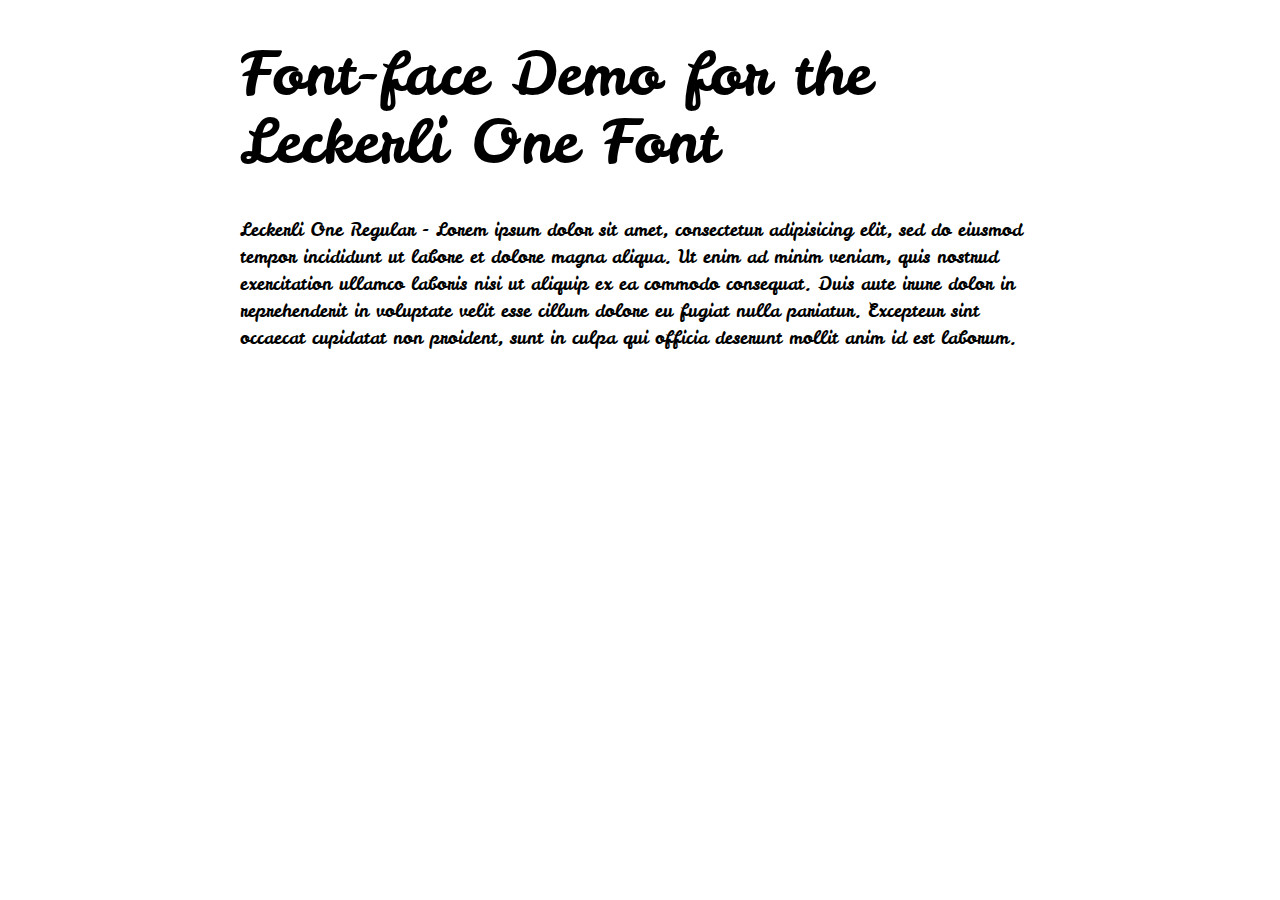
<file: assets/fonts/leckerli/demo.html>
<!DOCTYPE html PUBLIC "-//W3C//DTD XHTML 1.0 Strict//EN"
	"http://www.w3.org/TR/xhtml1/DTD/xhtml1-strict.dtd">

<html xmlns="http://www.w3.org/1999/xhtml" xml:lang="en" lang="en">
<head>
	<meta http-equiv="Content-Type" content="text/html; charset=utf-8"/>

	<title>Font Face Demo</title>
	<link rel="stylesheet" href="stylesheet.css" type="text/css" charset="utf-8">
	<style type="text/css" media="screen">
		h1.fontface {font: 60px/68px 'LeckerliOneRegular', Arial, sans-serif;letter-spacing: 0;}

		p.style1 {font: 18px/27px 'LeckerliOneRegular', Arial, sans-serif;}
		
		#container {
			width: 800px;
			margin-left: auto;
			margin-right: auto;
		}
	</style>
</head>

<body>
	<div id="container">
		<h1 class="fontface">Font-face Demo for the Leckerli One Font</h1>
	
	 

	<p class="style1">Leckerli One Regular - Lorem ipsum dolor sit amet, consectetur adipisicing elit, sed do eiusmod tempor incididunt ut labore et dolore magna aliqua. Ut enim ad minim veniam, quis nostrud exercitation ullamco laboris nisi ut aliquip ex ea commodo consequat. Duis aute irure dolor in reprehenderit in voluptate velit esse cillum dolore eu fugiat nulla pariatur. Excepteur sint occaecat cupidatat non proident, sunt in culpa qui officia deserunt mollit anim id est laborum.</p>

		</div>
</body>
</html>
</file>
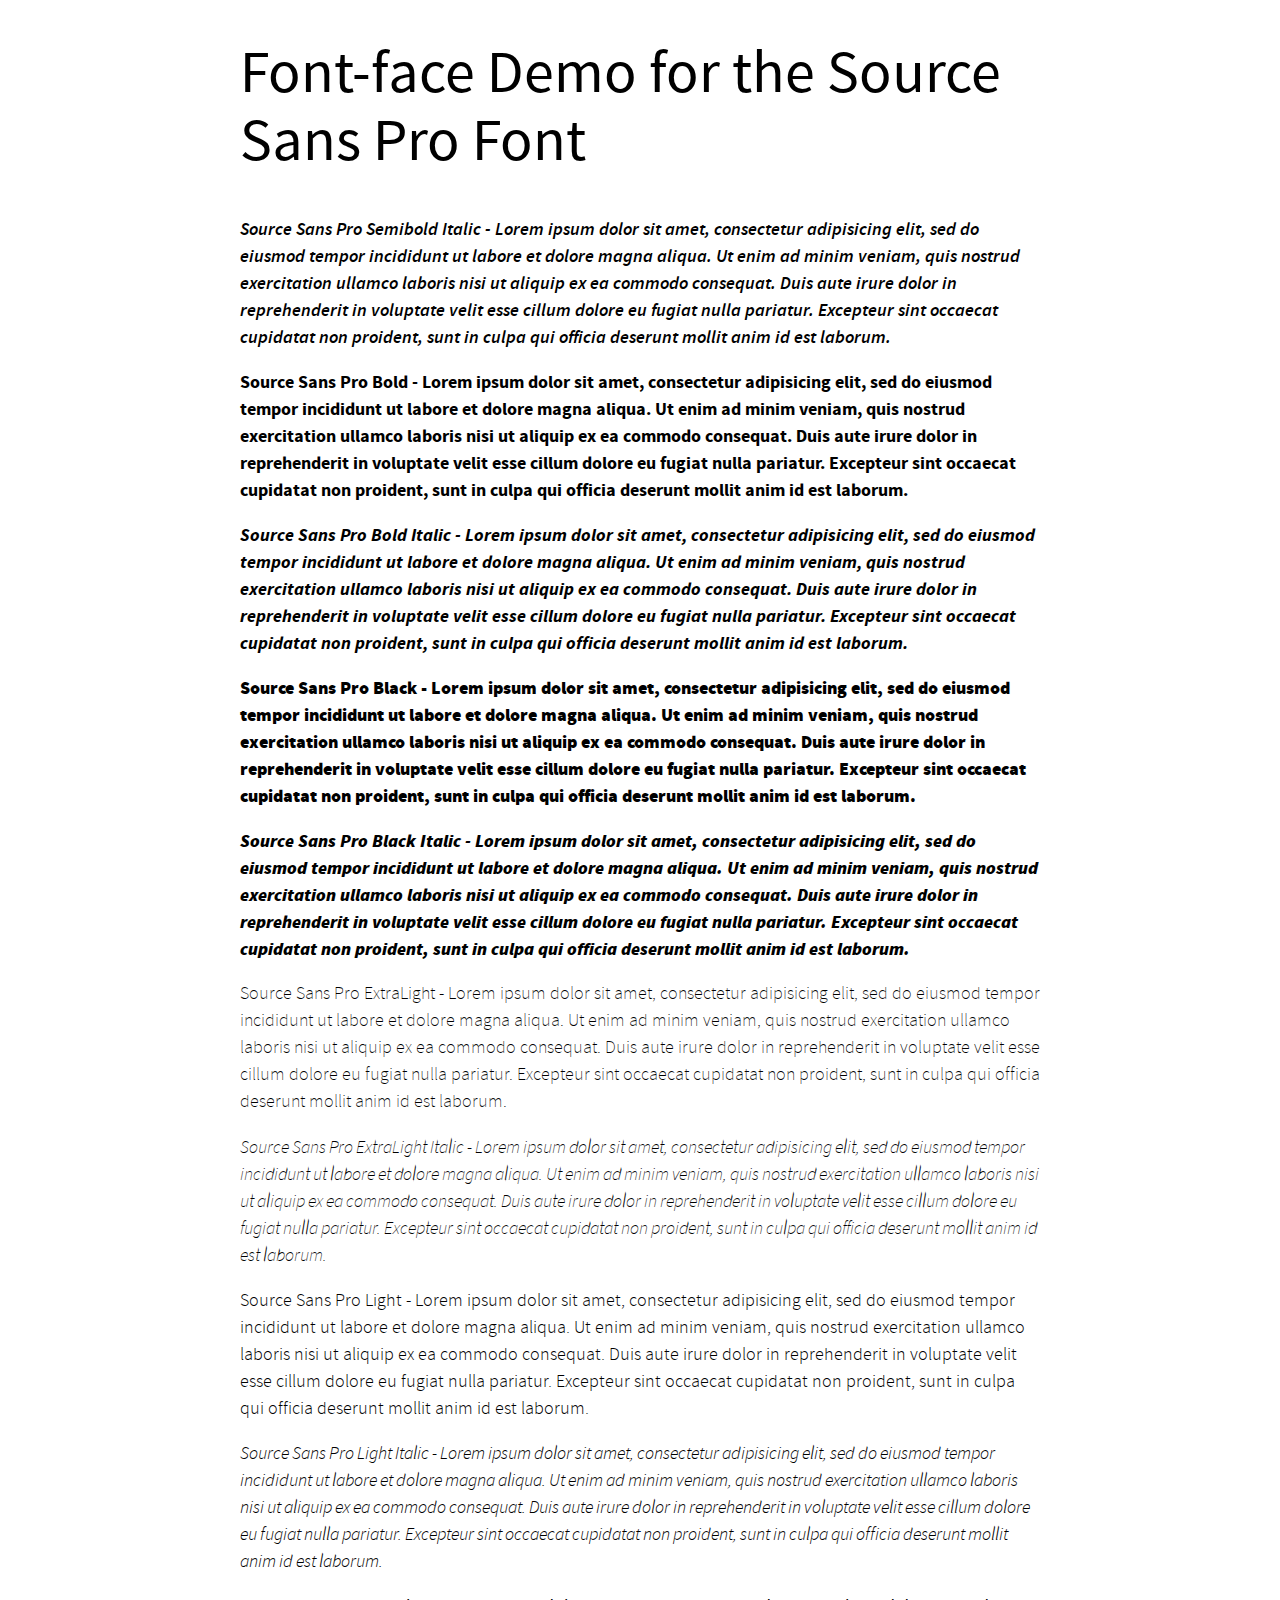
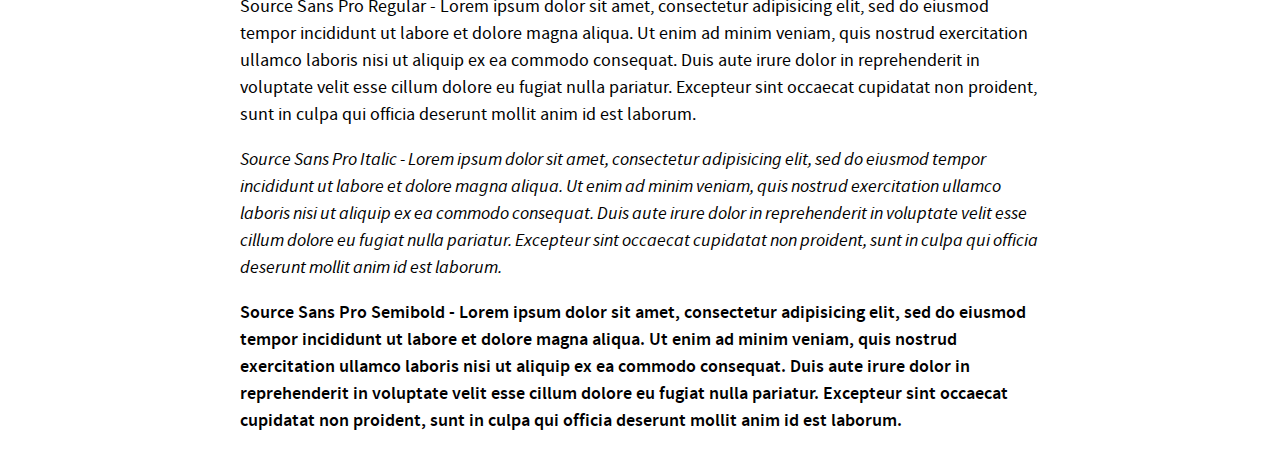
<file: assets/fonts/source-sans-pro/demo.html>
<!DOCTYPE html PUBLIC "-//W3C//DTD XHTML 1.0 Strict//EN"
	"http://www.w3.org/TR/xhtml1/DTD/xhtml1-strict.dtd">

<html xmlns="http://www.w3.org/1999/xhtml" xml:lang="en" lang="en">
<head>
	<meta http-equiv="Content-Type" content="text/html; charset=utf-8"/>

	<title>Font Face Demo</title>
	<link rel="stylesheet" href="stylesheet.css" type="text/css" charset="utf-8">
	<style type="text/css" media="screen">
		h1.fontface {font: 60px/68px 'SourceSansProRegular', Arial, sans-serif;letter-spacing: 0;}

		p.style1 {font: 18px/27px 'SourceSansProSemiboldItalic', Arial, sans-serif;}
		p.style2 {font: 18px/27px 'SourceSansProBold', Arial, sans-serif;}
		p.style3 {font: 18px/27px 'SourceSansProBoldItalic', Arial, sans-serif;}
		p.style4 {font: 18px/27px 'SourceSansProBlack', Arial, sans-serif;}
		p.style5 {font: 18px/27px 'SourceSansProBlackItalic', Arial, sans-serif;}
		p.style6 {font: 18px/27px 'SourceSansProExtraLight', Arial, sans-serif;}
		p.style7 {font: 18px/27px 'SourceSansProExtraLightItalic', Arial, sans-serif;}
		p.style8 {font: 18px/27px 'SourceSansProLight', Arial, sans-serif;}
		p.style9 {font: 18px/27px 'SourceSansProLightItalic', Arial, sans-serif;}
		p.style10 {font: 18px/27px 'SourceSansProRegular', Arial, sans-serif;}
		p.style11 {font: 18px/27px 'SourceSansProItalic', Arial, sans-serif;}
		p.style12 {font: 18px/27px 'SourceSansProSemibold', Arial, sans-serif;}
		
		#container {
			width: 800px;
			margin-left: auto;
			margin-right: auto;
		}
	</style>
</head>

<body>
	<div id="container">
		<h1 class="fontface">Font-face Demo for the Source Sans Pro Font</h1>
	
	 

	<p class="style1">Source Sans Pro Semibold Italic - Lorem ipsum dolor sit amet, consectetur adipisicing elit, sed do eiusmod tempor incididunt ut labore et dolore magna aliqua. Ut enim ad minim veniam, quis nostrud exercitation ullamco laboris nisi ut aliquip ex ea commodo consequat. Duis aute irure dolor in reprehenderit in voluptate velit esse cillum dolore eu fugiat nulla pariatur. Excepteur sint occaecat cupidatat non proident, sunt in culpa qui officia deserunt mollit anim id est laborum.</p>

	 

	<p class="style2">Source Sans Pro Bold - Lorem ipsum dolor sit amet, consectetur adipisicing elit, sed do eiusmod tempor incididunt ut labore et dolore magna aliqua. Ut enim ad minim veniam, quis nostrud exercitation ullamco laboris nisi ut aliquip ex ea commodo consequat. Duis aute irure dolor in reprehenderit in voluptate velit esse cillum dolore eu fugiat nulla pariatur. Excepteur sint occaecat cupidatat non proident, sunt in culpa qui officia deserunt mollit anim id est laborum.</p>

	 

	<p class="style3">Source Sans Pro Bold Italic - Lorem ipsum dolor sit amet, consectetur adipisicing elit, sed do eiusmod tempor incididunt ut labore et dolore magna aliqua. Ut enim ad minim veniam, quis nostrud exercitation ullamco laboris nisi ut aliquip ex ea commodo consequat. Duis aute irure dolor in reprehenderit in voluptate velit esse cillum dolore eu fugiat nulla pariatur. Excepteur sint occaecat cupidatat non proident, sunt in culpa qui officia deserunt mollit anim id est laborum.</p>

	 

	<p class="style4">Source Sans Pro Black - Lorem ipsum dolor sit amet, consectetur adipisicing elit, sed do eiusmod tempor incididunt ut labore et dolore magna aliqua. Ut enim ad minim veniam, quis nostrud exercitation ullamco laboris nisi ut aliquip ex ea commodo consequat. Duis aute irure dolor in reprehenderit in voluptate velit esse cillum dolore eu fugiat nulla pariatur. Excepteur sint occaecat cupidatat non proident, sunt in culpa qui officia deserunt mollit anim id est laborum.</p>

	 

	<p class="style5">Source Sans Pro Black Italic - Lorem ipsum dolor sit amet, consectetur adipisicing elit, sed do eiusmod tempor incididunt ut labore et dolore magna aliqua. Ut enim ad minim veniam, quis nostrud exercitation ullamco laboris nisi ut aliquip ex ea commodo consequat. Duis aute irure dolor in reprehenderit in voluptate velit esse cillum dolore eu fugiat nulla pariatur. Excepteur sint occaecat cupidatat non proident, sunt in culpa qui officia deserunt mollit anim id est laborum.</p>

	 

	<p class="style6">Source Sans Pro ExtraLight - Lorem ipsum dolor sit amet, consectetur adipisicing elit, sed do eiusmod tempor incididunt ut labore et dolore magna aliqua. Ut enim ad minim veniam, quis nostrud exercitation ullamco laboris nisi ut aliquip ex ea commodo consequat. Duis aute irure dolor in reprehenderit in voluptate velit esse cillum dolore eu fugiat nulla pariatur. Excepteur sint occaecat cupidatat non proident, sunt in culpa qui officia deserunt mollit anim id est laborum.</p>

	 

	<p class="style7">Source Sans Pro ExtraLight Italic - Lorem ipsum dolor sit amet, consectetur adipisicing elit, sed do eiusmod tempor incididunt ut labore et dolore magna aliqua. Ut enim ad minim veniam, quis nostrud exercitation ullamco laboris nisi ut aliquip ex ea commodo consequat. Duis aute irure dolor in reprehenderit in voluptate velit esse cillum dolore eu fugiat nulla pariatur. Excepteur sint occaecat cupidatat non proident, sunt in culpa qui officia deserunt mollit anim id est laborum.</p>

	 

	<p class="style8">Source Sans Pro Light - Lorem ipsum dolor sit amet, consectetur adipisicing elit, sed do eiusmod tempor incididunt ut labore et dolore magna aliqua. Ut enim ad minim veniam, quis nostrud exercitation ullamco laboris nisi ut aliquip ex ea commodo consequat. Duis aute irure dolor in reprehenderit in voluptate velit esse cillum dolore eu fugiat nulla pariatur. Excepteur sint occaecat cupidatat non proident, sunt in culpa qui officia deserunt mollit anim id est laborum.</p>

	 

	<p class="style9">Source Sans Pro Light Italic - Lorem ipsum dolor sit amet, consectetur adipisicing elit, sed do eiusmod tempor incididunt ut labore et dolore magna aliqua. Ut enim ad minim veniam, quis nostrud exercitation ullamco laboris nisi ut aliquip ex ea commodo consequat. Duis aute irure dolor in reprehenderit in voluptate velit esse cillum dolore eu fugiat nulla pariatur. Excepteur sint occaecat cupidatat non proident, sunt in culpa qui officia deserunt mollit anim id est laborum.</p>

	 

	<p class="style10">Source Sans Pro Regular - Lorem ipsum dolor sit amet, consectetur adipisicing elit, sed do eiusmod tempor incididunt ut labore et dolore magna aliqua. Ut enim ad minim veniam, quis nostrud exercitation ullamco laboris nisi ut aliquip ex ea commodo consequat. Duis aute irure dolor in reprehenderit in voluptate velit esse cillum dolore eu fugiat nulla pariatur. Excepteur sint occaecat cupidatat non proident, sunt in culpa qui officia deserunt mollit anim id est laborum.</p>

	 

	<p class="style11">Source Sans Pro Italic - Lorem ipsum dolor sit amet, consectetur adipisicing elit, sed do eiusmod tempor incididunt ut labore et dolore magna aliqua. Ut enim ad minim veniam, quis nostrud exercitation ullamco laboris nisi ut aliquip ex ea commodo consequat. Duis aute irure dolor in reprehenderit in voluptate velit esse cillum dolore eu fugiat nulla pariatur. Excepteur sint occaecat cupidatat non proident, sunt in culpa qui officia deserunt mollit anim id est laborum.</p>

	 

	<p class="style12">Source Sans Pro Semibold - Lorem ipsum dolor sit amet, consectetur adipisicing elit, sed do eiusmod tempor incididunt ut labore et dolore magna aliqua. Ut enim ad minim veniam, quis nostrud exercitation ullamco laboris nisi ut aliquip ex ea commodo consequat. Duis aute irure dolor in reprehenderit in voluptate velit esse cillum dolore eu fugiat nulla pariatur. Excepteur sint occaecat cupidatat non proident, sunt in culpa qui officia deserunt mollit anim id est laborum.</p>

		</div>
</body>
</html>
</file>
<file: assets/fonts/leckerli/stylesheet.css>
/* Generated by Font Squirrel (http://www.fontsquirrel.com) on April 16, 2013 11:05:34 AM America/New_York */



@font-face {
    font-family: 'LeckerliOneRegular';
    src: url('LeckerliOne-Regular-webfont.eot');
    src: url('LeckerliOne-Regular-webfont.eot?#iefix') format('embedded-opentype'),
         url('LeckerliOne-Regular-webfont.woff') format('woff'),
         url('LeckerliOne-Regular-webfont.ttf') format('truetype'),
         url('LeckerliOne-Regular-webfont.svg#LeckerliOneRegular') format('svg');
    font-weight: normal;
    font-style: normal;

}
</file>
<file: assets/fonts/source-sans-pro/stylesheet.css>
/* Generated by Font Squirrel (http://www.fontsquirrel.com) on February 9, 2013 12:22:31 AM America/New_York */



@font-face {
    font-family: 'SourceSansProSemiboldItalic';
    src: url('SourceSansPro-SemiboldIt-webfont.eot');
    src: url('SourceSansPro-SemiboldIt-webfont.eot?#iefix') format('embedded-opentype'),
         url('SourceSansPro-SemiboldIt-webfont.woff') format('woff'),
         url('SourceSansPro-SemiboldIt-webfont.ttf') format('truetype'),
         url('SourceSansPro-SemiboldIt-webfont.svg#SourceSansProSemiboldItalic') format('svg');
    font-weight: normal;
    font-style: normal;

}

@font-face {
    font-family: 'SourceSansProBold';
    src: url('SourceSansPro-Bold-webfont.eot');
    src: url('SourceSansPro-Bold-webfont.eot?#iefix') format('embedded-opentype'),
         url('SourceSansPro-Bold-webfont.woff') format('woff'),
         url('SourceSansPro-Bold-webfont.ttf') format('truetype'),
         url('SourceSansPro-Bold-webfont.svg#SourceSansProBold') format('svg');
    font-weight: normal;
    font-style: normal;

}

@font-face {
    font-family: 'SourceSansProBoldItalic';
    src: url('SourceSansPro-BoldIt-webfont.eot');
    src: url('SourceSansPro-BoldIt-webfont.eot?#iefix') format('embedded-opentype'),
         url('SourceSansPro-BoldIt-webfont.woff') format('woff'),
         url('SourceSansPro-BoldIt-webfont.ttf') format('truetype'),
         url('SourceSansPro-BoldIt-webfont.svg#SourceSansProBoldItalic') format('svg');
    font-weight: normal;
    font-style: normal;

}

@font-face {
    font-family: 'SourceSansProBlack';
    src: url('SourceSansPro-Black-webfont.eot');
    src: url('SourceSansPro-Black-webfont.eot?#iefix') format('embedded-opentype'),
         url('SourceSansPro-Black-webfont.woff') format('woff'),
         url('SourceSansPro-Black-webfont.ttf') format('truetype'),
         url('SourceSansPro-Black-webfont.svg#SourceSansProBlack') format('svg');
    font-weight: normal;
    font-style: normal;

}

@font-face {
    font-family: 'SourceSansProBlackItalic';
    src: url('SourceSansPro-BlackIt-webfont.eot');
    src: url('SourceSansPro-BlackIt-webfont.eot?#iefix') format('embedded-opentype'),
         url('SourceSansPro-BlackIt-webfont.woff') format('woff'),
         url('SourceSansPro-BlackIt-webfont.ttf') format('truetype'),
         url('SourceSansPro-BlackIt-webfont.svg#SourceSansProBlackItalic') format('svg');
    font-weight: normal;
    font-style: normal;

}

@font-face {
    font-family: 'SourceSansProExtraLight';
    src: url('SourceSansPro-ExtraLight-webfont.eot');
    src: url('SourceSansPro-ExtraLight-webfont.eot?#iefix') format('embedded-opentype'),
         url('SourceSansPro-ExtraLight-webfont.woff') format('woff'),
         url('SourceSansPro-ExtraLight-webfont.ttf') format('truetype'),
         url('SourceSansPro-ExtraLight-webfont.svg#SourceSansProExtraLight') format('svg');
    font-weight: normal;
    font-style: normal;

}

@font-face {
    font-family: 'SourceSansProExtraLightItalic';
    src: url('SourceSansPro-ExtraLightIt-webfont.eot');
    src: url('SourceSansPro-ExtraLightIt-webfont.eot?#iefix') format('embedded-opentype'),
         url('SourceSansPro-ExtraLightIt-webfont.woff') format('woff'),
         url('SourceSansPro-ExtraLightIt-webfont.ttf') format('truetype'),
         url('SourceSansPro-ExtraLightIt-webfont.svg#SourceSansProExtraLightItalic') format('svg');
    font-weight: normal;
    font-style: normal;

}

@font-face {
    font-family: 'SourceSansProLight';
    src: url('SourceSansPro-Light-webfont.eot');
    src: url('SourceSansPro-Light-webfont.eot?#iefix') format('embedded-opentype'),
         url('SourceSansPro-Light-webfont.woff') format('woff'),
         url('SourceSansPro-Light-webfont.ttf') format('truetype'),
         url('SourceSansPro-Light-webfont.svg#SourceSansProLight') format('svg');
    font-weight: normal;
    font-style: normal;

}

@font-face {
    font-family: 'SourceSansProLightItalic';
    src: url('SourceSansPro-LightIt-webfont.eot');
    src: url('SourceSansPro-LightIt-webfont.eot?#iefix') format('embedded-opentype'),
         url('SourceSansPro-LightIt-webfont.woff') format('woff'),
         url('SourceSansPro-LightIt-webfont.ttf') format('truetype'),
         url('SourceSansPro-LightIt-webfont.svg#SourceSansProLightItalic') format('svg');
    font-weight: normal;
    font-style: normal;

}

@font-face {
    font-family: 'SourceSansProRegular';
    src: url('SourceSansPro-Regular-webfont.eot');
    src: url('SourceSansPro-Regular-webfont.eot?#iefix') format('embedded-opentype'),
         url('SourceSansPro-Regular-webfont.woff') format('woff'),
         url('SourceSansPro-Regular-webfont.ttf') format('truetype'),
         url('SourceSansPro-Regular-webfont.svg#SourceSansProRegular') format('svg');
    font-weight: normal;
    font-style: normal;

}

@font-face {
    font-family: 'SourceSansProItalic';
    src: url('SourceSansPro-It-webfont.eot');
    src: url('SourceSansPro-It-webfont.eot?#iefix') format('embedded-opentype'),
         url('SourceSansPro-It-webfont.woff') format('woff'),
         url('SourceSansPro-It-webfont.ttf') format('truetype'),
         url('SourceSansPro-It-webfont.svg#SourceSansProItalic') format('svg');
    font-weight: normal;
    font-style: normal;

}

@font-face {
    font-family: 'SourceSansProSemibold';
    src: url('SourceSansPro-Semibold-webfont.eot');
    src: url('SourceSansPro-Semibold-webfont.eot?#iefix') format('embedded-opentype'),
         url('SourceSansPro-Semibold-webfont.woff') format('woff'),
         url('SourceSansPro-Semibold-webfont.ttf') format('truetype'),
         url('SourceSansPro-Semibold-webfont.svg#SourceSansProSemibold') format('svg');
    font-weight: normal;
    font-style: normal;

}
</file>
